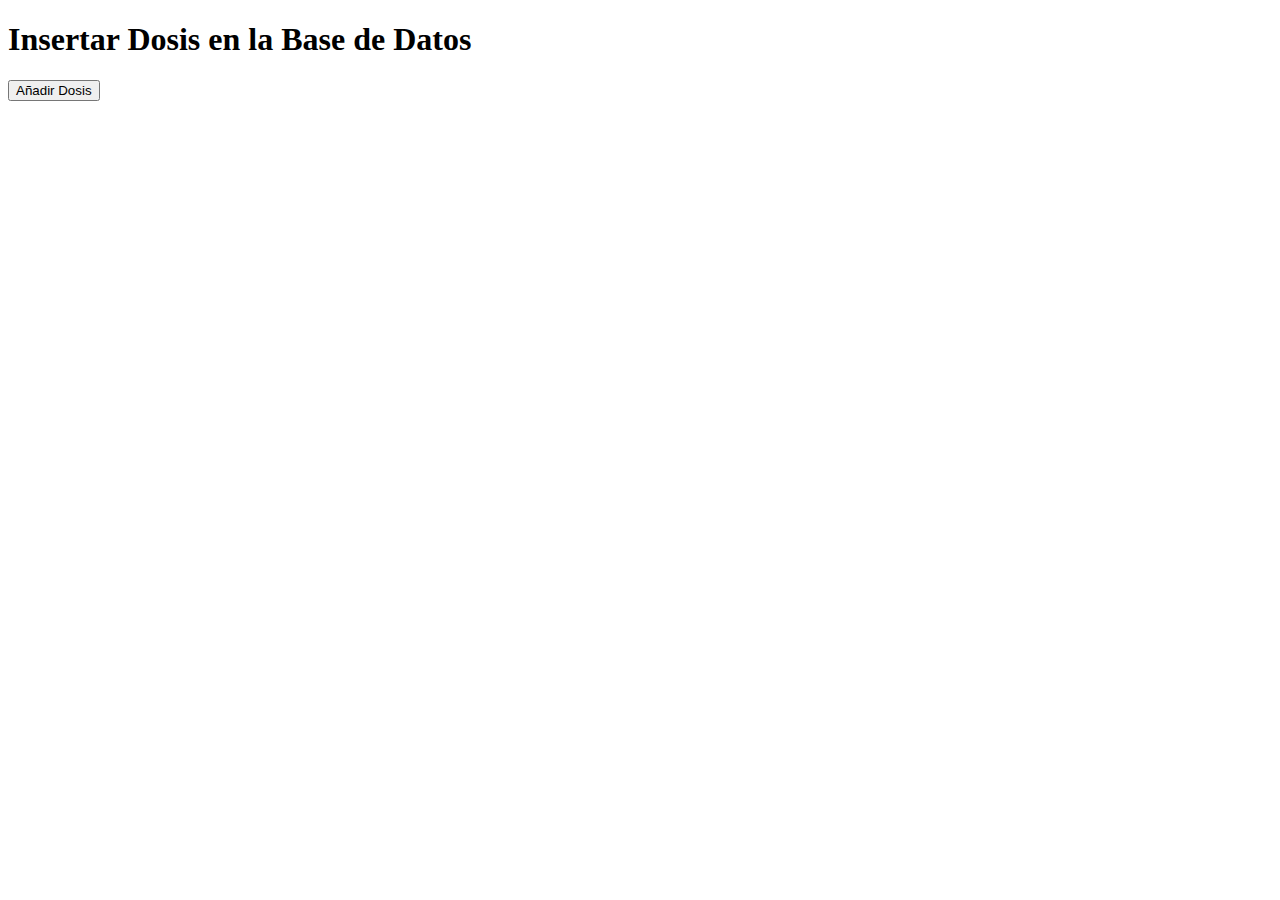
<file: healthdropper/ejem.html>
<!DOCTYPE html>
<html>
<head>
    <title>Insertar Dato en la Base de Datos</title>
    <script>
        function enviarDatos() {
            var xhr = new XMLHttpRequest();
            xhr.open("GET", "insertar.php?boton1=0&DOSIS=20", true);
            xhr.onreadystatechange = function () {
                if (xhr.readyState == 4 && xhr.status == 200) {
                    document.getElementById("respuesta").innerHTML = xhr.responseText;
                }
            };
            xhr.send();
        }
    </script>
</head>
<body>
    <h1>Insertar Dosis en la Base de Datos</h1>
    <button onclick="enviarDatos()">Añadir Dosis</button>
    <div id="respuesta"></div>
</body>
</html>
</file>
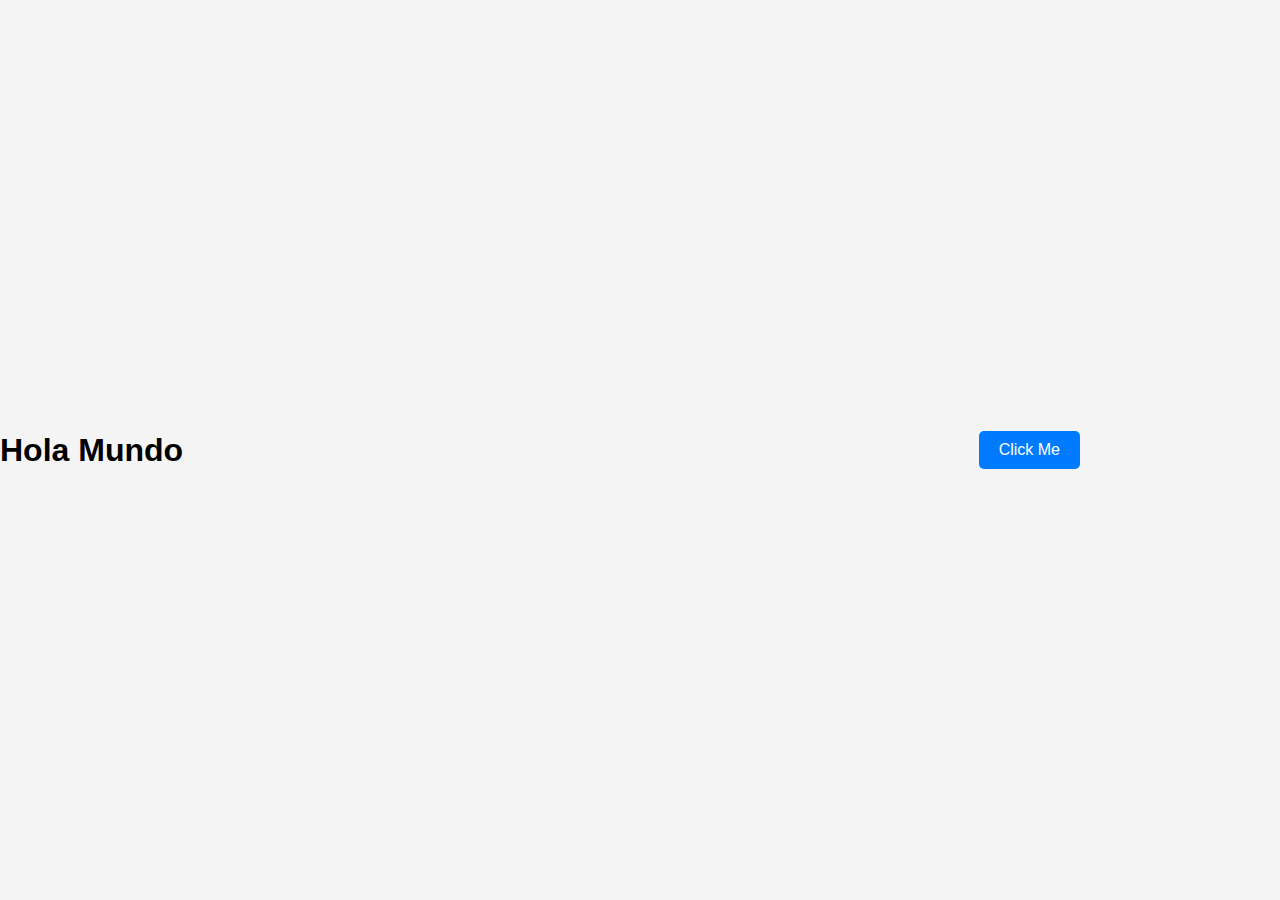
<file: healthdropper/HDCentral.html>
<!DOCTYPE html>
<html lang="en">
<head>
    <meta charset="UTF-8">
    <meta name="viewport" content="width=device-width, initial-scale=1.0">
    <title>Hola Mundo</title>
    <style>
        body {
            font-family: Arial, sans-serif;
            margin: 0;
            padding: 0;
            display: flex;
            justify-content: space-between;
            align-items: center;
            height: 100vh;
            background-color: #f4f4f4;
            padding-right: 2px;
        }
        .button-container {
            position: absolute;
            right: 200px;
        }
        button {
            padding: 10px 20px;
            font-size: 16px;
            color: #fff;
            background-color: #007BFF;
            border: none;
            border-radius: 5px;
            cursor: pointer;
        }

        button:hover {
            background-color: #0056b3;
        }
    </style>
</head>
<body>
    <h1>Hola Mundo</h1>
    <div class="button-container">
        <button>Click Me</button>
    </div>
</body>
</html>
</file>
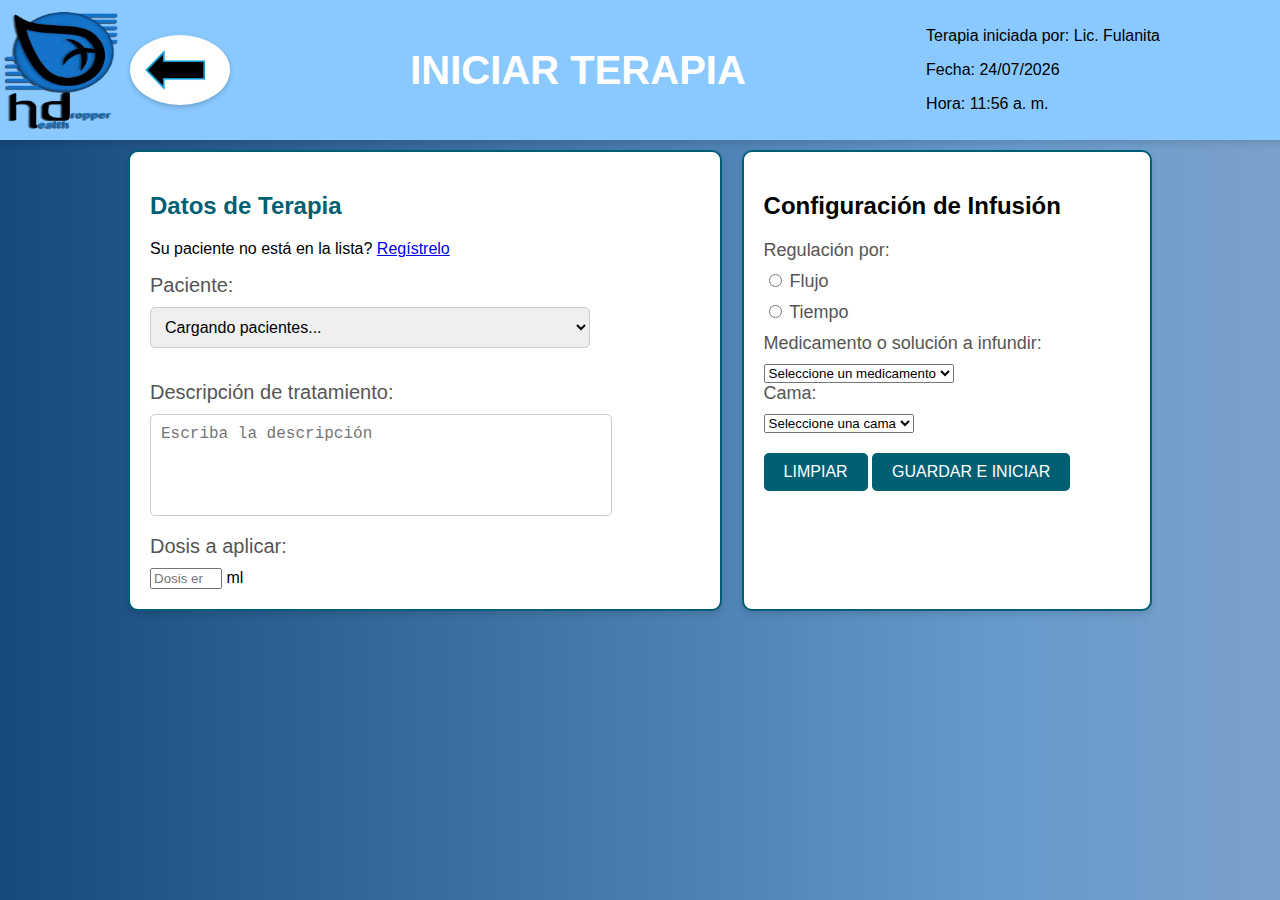
<file: healthdropper/InicTerapia.html>
<!DOCTYPE html>
<html lang="es">
<head>
    <meta charset="UTF-8">
    <meta name="viewport" content="width=device-width, initial-scale=1.0">
    <title>Iniciar Terapia</title>
    <style>
        body {
            margin: 0;
            font-family: Arial, sans-serif;
            background-color: #f4faff;
            display: flex;
            flex-direction: column;
            align-items: center;
            min-height: 100vh;
            background-image: url('imgs/background.png');
        }
        .barra-superior {
            background-color: #89c9ff;
            color: white;
            display: flex;
            align-items: center;
            justify-content: space-between;
            padding: 10px 20px;
            width: 100%;
            box-shadow: 0 4px 6px rgba(0, 0, 0, 0.1);
        }
        .barra-superior .izquierda {
            display: flex;
            align-items: center;
        }
        .barra-superior .izquierda img {
            width: 120px;
            height: 120px;
            margin-right: 10px;
        }
        .barra-superior .izquierda .btn-atras {
            display: flex;
            align-items: center;
            justify-content: center;
            background-color: white;
            border: none;
            padding: 15px;
            border-radius: 50%;
            cursor: pointer;
            transition: all 0.3s ease;
            box-shadow: 0 2px 5px rgba(0, 0, 0, 0.2);
        }
        .barra-superior .izquierda .btn-atras img {
            width: 60px;
            height: 40px;
        }
        .barra-superior .izquierda .btn-atras:hover {
            background-color: #d9f0ff;
            transform: scale(1.1);
            box-shadow: 0 4px 10px rgba(0, 0, 0, 0.3);
        }
        .barra-superior .titulo {
            flex-grow: 1;
            text-align: center;
            font-size: 40px;
            color: white;
            text-transform: uppercase;
            font-weight: bold;
        }
        .barra-superior .derecha {
            text-align: left;
            font-size: 16px;
            color: black;
            padding-right: 120px;
        }

        .contenido {
            display: flex;
            justify-content: space-between;
            width: 80%;
            margin-top: 10px;
            gap: 20px;
        }
        .formulario {
            background-color: white;
            border: 2px solid #005f73;
            border-radius: 10px;
            padding: 20px;
            width: 60%;
            box-shadow: 0 4px 6px rgba(0, 0, 0, 0.1);
        }
        .formulario h2 {
            font-size: 24px;
            color: #005f73;
            margin-bottom: 20px;
        }
        .formulario label {
            display: block;
            font-size: 20px;
            color: #555;
            margin-bottom: 10px;
        }
        .formulario input[type="text"], .formulario select, .formulario textarea {
            width: 80%;
            padding: 10px;
            margin-bottom: 15px;
            border: 1px solid #ccc;
            border-radius: 5px;
            font-size: 16px;
        }
        .formulario textarea {
            height: 80px;
            resize: none;
        }
        .formulario .nota {
            visibility: hidden;
            font-size: 14px;
            color: red;
            margin-top: -10px;
            margin-bottom: 10px;
        }

        .formulario-derecha {
            background-color: white;
            border: 2px solid #005f73;
            border-radius: 10px;
            padding: 20px;
            width: 40%;
            box-shadow: 0 4px 6px rgba(0, 0, 0, 0.1);
        }
        .formulario-derecha label {
            display: block;
            font-size: 18px;
            color: #555;
            margin-bottom: 10px;
        }
        .formulario-derecha input[type="number"] {
            width: 50%;
            padding: 10px;
            margin-bottom: 15px;
            border: 5px solid #ccc;
            border-radius: 5px;
            font-size: 16px;
        }
        .formulario-derecha .nota {
            visibility: hidden;
            font-size: 14px;
            color: red;
            margin-top: -10px;
            margin-bottom: 10px;
        }
        .formulario-derecha button {
            padding: 10px 20px;
            font-size: 16px;
            background-color: #005f73;
            color: white;
            border: none;
            border-radius: 5px;
            cursor: pointer;
        }
        .formulario-derecha button:hover {
            background-color: #013a4e;
        }

        #tiempo-container, #flujo-container {
            display: none;
        }
    </style>
    <script>
        function setFechaHora() {
            const now = new Date();
            const optionsFecha = { year: 'numeric', month: '2-digit', day: '2-digit' };
            const fecha = now.toLocaleDateString('es-ES', optionsFecha);
            const hora = now.toLocaleTimeString('es-ES', { hour: '2-digit', minute: '2-digit', hour12: true });

            document.getElementById('fecha').textContent = `Fecha: ${fecha}`;
            document.getElementById('hora').textContent = `Hora: ${hora}`;
        }

        window.onload = function() {
            setFechaHora();

            const regulacionRadios = document.getElementsByName('regulacion');
            const tiempoContainer = document.getElementById('tiempo-container');
            const flujoContainer = document.getElementById('flujo-container');

            regulacionRadios.forEach(radio => {
                radio.addEventListener('change', () => {
                    if (radio.value === 'tiempo' && radio.checked) {
                        tiempoContainer.style.display = 'block';
                        flujoContainer.style.display = 'none';
                    } else if (radio.value === 'flujo' && radio.checked) {
                        flujoContainer.style.display = 'block';
                        tiempoContainer.style.display = 'none';
                    } else {
                        tiempoContainer.style.display = 'none';
                        flujoContainer.style.display = 'none';
                    }
                });
            });
        };

        function irAtras() {
            history.back();
        }

        // Fetch para obtener pacientes desde un archivo PHP
        fetch('selecpac.php')
        .then(response => response.json())
        .then(data => {
            const select = document.getElementById('paciente');
            select.innerHTML = '<option value="">Seleccione un paciente</option>';
            data.forEach(paciente => {
                const option = document.createElement('option');
                option.value = paciente.id; // Puedes usar el ID del paciente
                option.textContent = `${paciente.nombre} ${paciente.apellido}`;
                select.appendChild(option);
            });
        })
        .catch(error => console.error('Error al cargar los pacientes:', error));
        //Fetch para obtencion de medicamentos
        fetch('selecmed.php')
        .then(response => response.json())
        .then(data => {
        const selectMedicamento = document.getElementById('medicamento');
        selectMedicamento.innerHTML = '<option value="">Seleccione un medicamento</option>';
        data.forEach(medicamento => {
        const option = document.createElement('option');
        option.value = medicamento.ID; // Usar el ID del medicamento
        option.textContent = medicamento.Nombre;
        selectMedicamento.appendChild(option);
    });
})
.catch(error => console.error('Error al cargar los medicamentos:', error));
        function limpiarFormulario() {
        // Obtener todos los inputs de texto y textarea
        const inputsTexto = document.querySelectorAll('input[type="text"], textarea');
        inputsTexto.forEach(input => input.value = '');

        // Reiniciar selects
        const selects = document.querySelectorAll('select');
        selects.forEach(select => select.selectedIndex = 0);

        // Desmarcar los radios
        const radios = document.querySelectorAll('input[type="radio"]');
        radios.forEach(radio => radio.checked = false);

        // Ocultar contenedores condicionales
        document.getElementById('tiempo-container').style.display = 'none';
        document.getElementById('flujo-container').style.display = 'none';
    }
        document.addEventListener('DOMContentLoaded', function() {
        const dosisInput = document.getElementById('dosis');
        const dosisNota = dosisInput.nextElementSibling; // Nota correspondiente

        const tiempoInput = document.getElementById('tiempo');
        const tiempoNota = tiempoInput.nextElementSibling;

        const flujoInput = document.getElementById('flujo');
        const flujoNota = flujoInput.nextElementSibling;

        // Función para validar rango y mostrar/ocultar nota
        function validarRango(input, nota, min, max) {
            const valor = parseFloat(input.value);
            if (valor < min || valor > max) {
                nota.style.visibility = 'visible'; // Mostrar la nota
            } else {
                nota.style.visibility = 'hidden'; // Ocultar la nota
            }
        }

        // Agregar eventos de validación a los campos
        dosisInput.addEventListener('input', function() {
            validarRango(dosisInput, dosisNota, 1, 3000);
        });

        tiempoInput.addEventListener('input', function() {
            validarRango(tiempoInput, tiempoNota, 0.1, 24);
        });

        flujoInput.addEventListener('input', function() {
            validarRango(flujoInput, flujoNota, 3, 120);
        });
    });
    function validarFormulario() {
    let esValido = true;

    // Validar paciente
    const paciente = document.getElementById('paciente');
    const pacienteNota = paciente.nextElementSibling;
    if (!paciente.value) {
        pacienteNota.style.visibility = 'visible';
        esValido = false;
    } else {
        pacienteNota.style.visibility = 'hidden';
    }

    // Validar descripción
    const descripcion = document.getElementById('descripcion');
    const descripcionNota = descripcion.nextElementSibling;
    if (!descripcion.value.trim()) {
        descripcionNota.style.visibility = 'visible';
        esValido = false;
    } else {
        descripcionNota.style.visibility = 'hidden';
    }

    // Validar dosis
    const dosis = document.getElementById('dosis');
    const dosisNota = dosis.nextElementSibling;
    const dosisValor = parseFloat(dosis.value);
    if (isNaN(dosisValor) || dosisValor < 1 || dosisValor > 3000) {
        dosisNota.style.visibility = 'visible';
        esValido = false;
    } else {
        dosisNota.style.visibility = 'hidden';
    }

    // Validar regulación
    const regulacionRadios = document.getElementsByName('regulacion');
    const regulacionNota = document.getElementById('regulacion-nota');
    let regulacionSeleccionada = false;

    regulacionRadios.forEach(radio => {
        if (radio.checked) {
            regulacionSeleccionada = true;
            regulacionNota.style.visibility = 'hidden';

            if (radio.value === 'tiempo') {
                const tiempo = document.getElementById('tiempo');
                const tiempoNota = tiempo.nextElementSibling;
                const tiempoValor = parseFloat(tiempo.value);
                if (isNaN(tiempoValor) || tiempoValor < 0.1 || tiempoValor > 24) {
                    tiempoNota.style.visibility = 'visible';
                    esValido = false;
                } else {
                    tiempoNota.style.visibility = 'hidden';
                }
            } else if (radio.value === 'flujo') {
                const flujo = document.getElementById('flujo');
                const flujoNota = flujo.nextElementSibling;
                const flujoValor = parseFloat(flujo.value);
                if (isNaN(flujoValor) || flujoValor < 3 || flujoValor > 120) {
                    flujoNota.style.visibility = 'visible';
                    esValido = false;
                } else {
                    flujoNota.style.visibility = 'hidden';
                }
            }
        }
    });

    if (!regulacionSeleccionada) {
        regulacionNota.style.visibility = 'visible';
        esValido = false;
    }

    // Validar medicamento
    const medicamento = document.getElementById('medicamento');
    const medicamentoNota = medicamento.nextElementSibling;
    if (!medicamento.value) {
        medicamentoNota.style.visibility = 'visible';
        esValido = false;
    } else {
        medicamentoNota.style.visibility = 'hidden';
    }

    // Validar cama
    const cama = document.getElementById('cama');
    const camaNota = cama.nextElementSibling;
    if (!cama.value) {
        camaNota.style.visibility = 'visible';
        esValido = false;
    } else {
        camaNota.style.visibility = 'hidden';
    }

    if (esValido) {
        const userConfirmed = confirm("Formulario válido. ¿Desea guardar e iniciar la terapia?");
        if (userConfirmed) {
            // Redirigir a la página "monitoreo.html" si el usuario hace clic en "Aceptar"
            window.location.href = "monitoreo.html"; // Redirección a monitoreo.html
        } else {
            alert('Operación cancelada.');
        }
    } else {
        alert('Por favor, complete todos los campos correctamente.');
    }
}
    </script>
</head>
<body>

<div class="barra-superior">
    <div class="izquierda">
        <img src="imgs/LOGOENTHD.png" alt="Logo">
        <button class="btn-atras" onclick="irAtras()">
            <img src="imgs/atras.png" alt="Atrás">
        </button>
    </div>
    <div class="titulo">Iniciar Terapia</div>
    <div class="derecha">
        <p>Terapia iniciada por: Lic. Fulanita</p>
        <p id="fecha"></p>
        <p id="hora"></p>
    </div>
</div>

<div class="contenido">
    <div class="formulario">
        <h2>Datos de Terapia</h2>
        <p>Su paciente no está en la lista? <a href="RegPac.php">Regístrelo</a></p>
        <label for="paciente">Paciente:</label>
        <select id="paciente">
            <option value="">Cargando pacientes...</option>
            <!-- Opciones serán insertadas aquí dinámicamente -->
        </select>
        <span class="nota">(Campo Obligatorio)</span>

        <label for="descripcion">Descripción de tratamiento:</label>
        <textarea id="descripcion" placeholder="Escriba la descripción"></textarea>

        <label for="dosis">Dosis a aplicar:</label>
        <input type="number" id="dosis" placeholder="Dosis en ml" max="3000" min="1"/> ml
        <span class="nota">(3000ml máximo)</span>
    </div>

    <div class="formulario-derecha">
        <h2>Configuración de Infusión</h2>
        <label>Regulación por: <span id="regulacion-nota" class="nota">No seleccionado</span></label>
        <label><input type="radio" name="regulacion" value="flujo"> Flujo</label>
        <label><input type="radio" name="regulacion" value="tiempo"> Tiempo</label>

        <div id="tiempo-container">
            <label for="tiempo">Seleccione el tiempo de aplicación en horas:</label>
            <input type="number" id="tiempo" placeholder="h" max="24" min="0.1">
            <span class="nota">(24h máximo)</span>
           
        </div>

        <div id="flujo-container">
            <label for="flujo">Ingrese el flujo en gotas por minuto:</label>
            <input type="number" id="flujo" placeholder="got/min" max="120" min="3">
            <span class="nota">(120 got/min máximo)</span>
            
        </div>

        <label for="medicamento">Medicamento o solución a infundir:</label>
        <select id="medicamento">
            <option value="">Seleccione un medicamento</option>
        </select>
        <span class="nota">(Campo Obligatorio)</span>

        <label for="cama">Cama:</label>
        <select id="cama">
        <option value="">Seleccione una cama</option>
        <option value="1">1</option>
        <option value="2">2</option>
        <option value="3">3</option>
        <option value="4">4</option>
        <option value="5">5</option>
        <option value="6">6</option>
        <option value="7">7</option>
        <option value="8">8</option>
        <option value="9">9</option>
        <option value="10">10</option>
</select>
<span class="nota">(Campo Obligatorio)</span>

        <div style="margin-top: 20px;">
            <button onclick="limpiarFormulario()">LIMPIAR</button>
            <button onclick="validarFormulario()">GUARDAR E INICIAR</button>
        </div>
    </div>
</div>

</body>
</html>
</file>
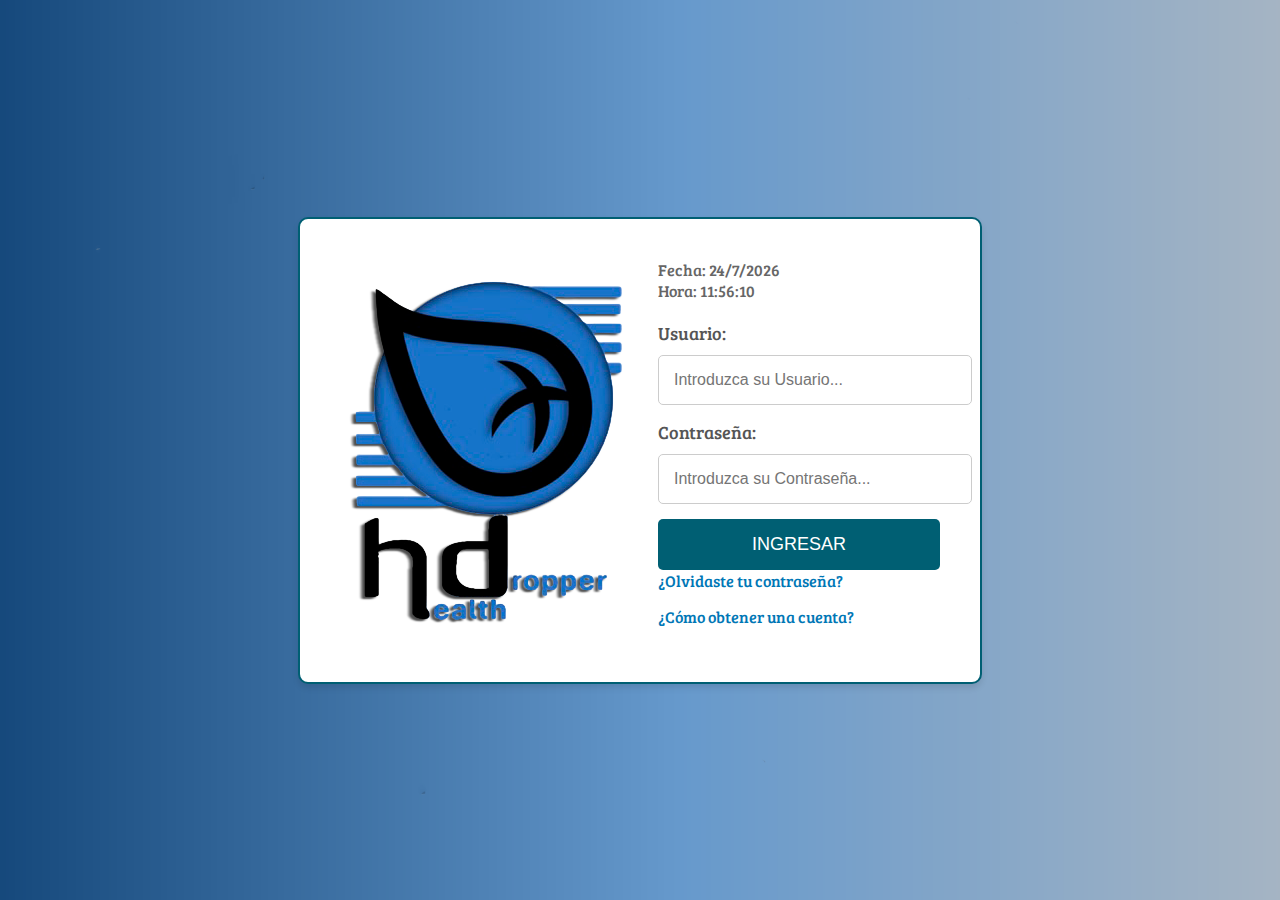
<file: healthdropper/LogHD.html>
<!DOCTYPE html>
<html lang="es">
<head>
    <meta charset="UTF-8">
    <meta name="viewport" content="width=device-width, initial-scale=1.0">
    <title>HD: Inicio de Sesión</title>
    <link href="https://fonts.googleapis.com/css2?family=Bree+Serif&display=swap" rel="stylesheet">
    <style>
        body {
            font-family: 'Bree Serif', serif; /* Fuente Bree Serif aplicada a todo el cuerpo */
            background-image: url('imgs/background.png');
            background-size: cover;
            background-position: center;
            background-repeat: no-repeat;
            margin: 0;
            display: flex;
            justify-content: center;
            align-items: center;
            height: 100vh;
        }
        .login-container {
            background-color: white;
            border: 2px solid #005f73;
            border-radius: 10px;
            padding: 40px;
            width: 600px;
            display: flex;
            flex-direction: row;
            gap: 30px;
            align-items: center;
            box-shadow: 0 4px 6px rgba(0, 0, 0, 0.1);
        }
        .image-placeholder {
            width: 288px;
            height: 349px;
            background-size: contain;
            background-position: center;
            background-repeat: no-repeat;
            border-radius: 5px;
        }
        .form-section {
            flex: 1;
        }
        .form-section h1 {
            font-size: 24px;
            color: #005f73;
            text-align: left;
            margin: 10px 0 20px 0;
        }
        .form-section label {
            display: block;
            font-size: 18px;
            color: #555;
            margin-bottom: 10px;
        }
        .form-section input {
            width: 100%;
            padding: 15px;
            margin-bottom: 15px;
            border: 1px solid #ccc;
            border-radius: 5px;
            font-size: 16px;
        }
        .form-section a {
            font-size: 16px;
            color: #0077b6;
            text-decoration: none;
            margin-bottom: 15px;
            display: inline-block;
        }
        .form-section a:hover {
            text-decoration: underline;
        }
        .form-section button {
            width: 100%;
            padding: 15px;
            background-color: #005f73;
            color: white;
            border: none;
            border-radius: 5px;
            font-size: 18px;
            cursor: pointer;
        }
        .form-section button:hover {
            background-color: #003d4d;
        }
        .error-message {
            color: red;
            font-size: 16px;
            margin-top: 10px;
        }
        .date-time {
            font-size: 16px;
            color: #666;
            margin-bottom: 20px;
        }
    </style>
</head>
<body>
    <div class="login-container">
        <div class="image-placeholder" style="background-image: url('imgs/LOGOENTHD.png');"></div>
        <div class="form-section">
            <div class="date-time">
                Fecha: <span id="date"></span><br>
                Hora: <span id="time"></span>
            </div>
            <form action="login.php" method="post">
                <div class="form-group px-4">
                    <label for="usuario" style="color: #555;">Usuario:</label>
                    <input type="text" class="form-control border-dark" placeholder="Introduzca su Usuario..." name="usuario" required>
                </div>
                <div class="form-group px-4">
                    <label for="clave" style="color: #555;">Contraseña:</label>
                    <input type="password" class="form-control border-dark" placeholder="Introduzca su Contraseña..." name="clave" required>
                </div>
                <div class="px-4 pt-1">
                    <button type="submit" class="btn btn-lg btn-success btn-block border-dark">INGRESAR</button>
                </div>
            </form>
            <div class="form-section">
                <a href="forgot-password.html">¿Olvidaste tu contraseña?</a><br>
                <a href="signup.html">¿Cómo obtener una cuenta?</a>
            </div>
        </div>
    </div>

    <script>
        const dateElement = document.getElementById('date');
        const timeElement = document.getElementById('time');

        function updateDateTime() {
            const now = new Date();
            dateElement.textContent = now.toLocaleDateString('es-ES');
            timeElement.textContent = now.toLocaleTimeString('es-ES');
        }

        setInterval(updateDateTime, 1000);
        updateDateTime();
    </script>
</body>
</html>
</file>
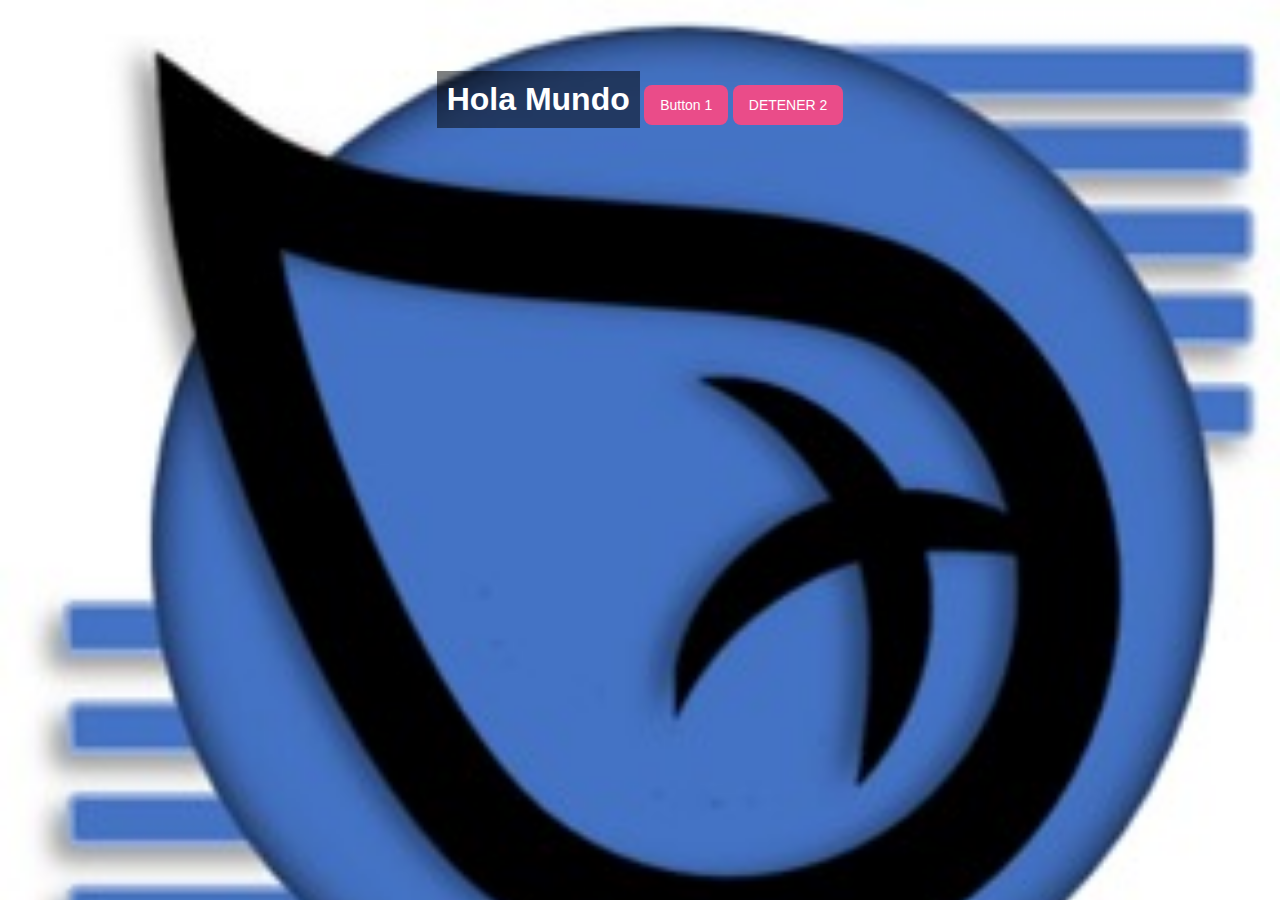
<file: healthdropper/pruebaweb.html>
<!DOCTYPE html>
<html lang="es">
<head>
    <meta charset="UTF-8">
    <meta name="viewport" content="width=device-width, initial-scale=1.0">
    <link rel="stylesheet" href="pruebacss.css">
    <title>Hola Mundo</title>
    <style>
        body {
            font-family: Arial, sans-serif;
            text-align: center;
            margin-top: 50px;
            background-size: cover;
            background-repeat: no-repeat;
            background-attachment: fixed;
            color: white;
        }
        .button-container {
            display: inline-block;
            margin-top: 20px;
        }
        .button-container button {
            margin: 0 10px;
            padding: 10px 20px;
            font-size: 16px;
            cursor: pointer;
            background-color: rgba(255, 255, 255, 0.8);
            border: none;
            border-radius: 5px;
            color: black;
        }
        h1 {
            background-color: rgba(0, 0, 0, 0.5);
            display: inline-block;
            padding: 10px;
        }
    </style>
</head>
<body>
    <h1>Hola Mundo</h1>
    <button class="button-1" role="button">Button 1</button>
    <button class="button-1" role="button">DETENER 2</button>
    
    </div>
</body>
</html>
</file>
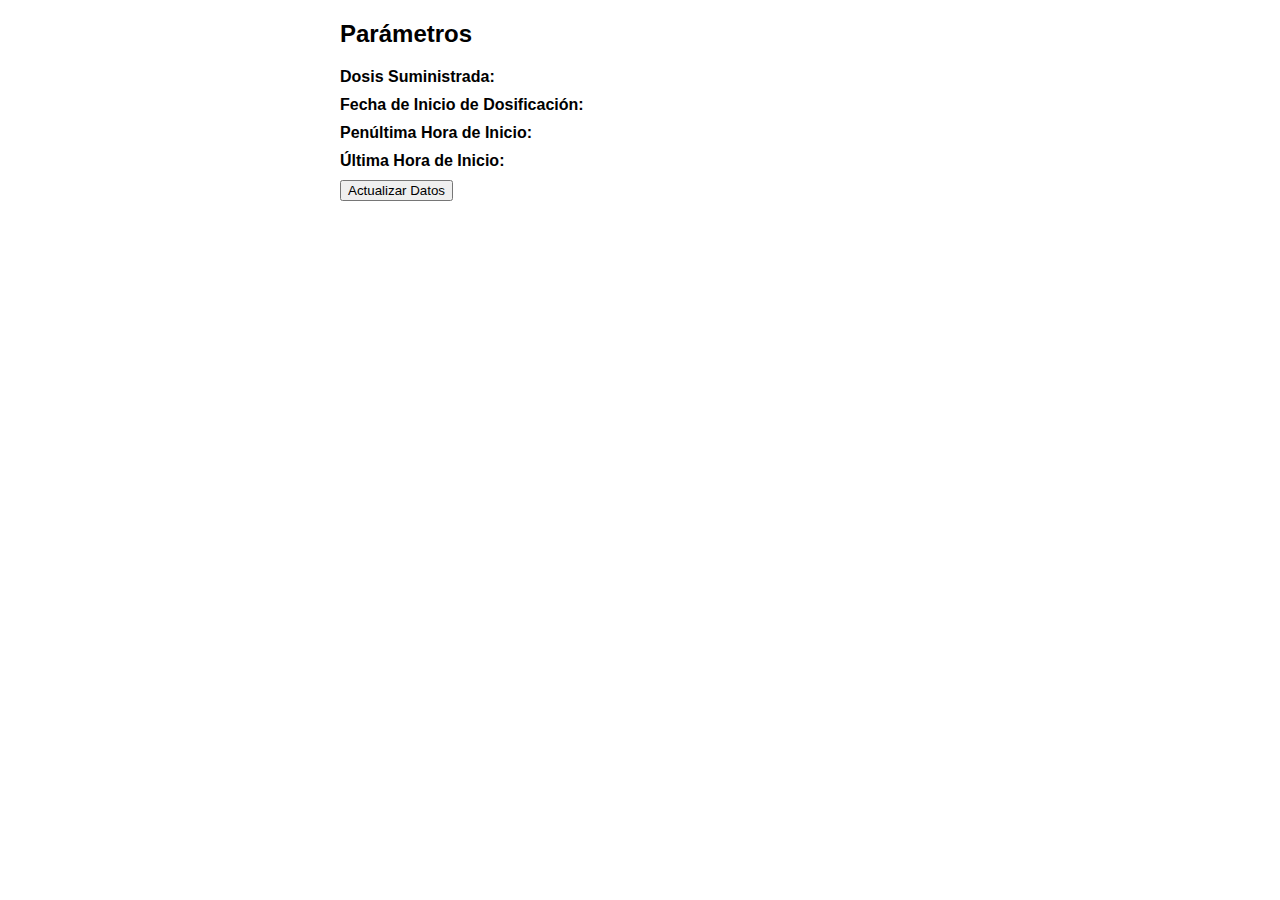
<file: healthdropper/WebVisualzado.html>
<!DOCTYPE html>
<html lang="es">
<head>
    <meta charset="UTF-8">
    <meta name="viewport" content="width=device-width, initial-scale=1.0">
    <title>Actualizar Parámetros</title>
    <style>
        body {
            font-family: Arial, sans-serif;
            margin: 20px;
        }
        .datos-container {
            max-width: 600px;
            margin: 0 auto;
        }
        .datos-item {
            margin-bottom: 10px;
        }
    </style>
</head>
<body>

<div class="datos-container">
    <h2>Parámetros</h2>
    
    <div class="datos-item" id="dosis-container">
        <strong>Dosis Suministrada:</strong> <span id="dosis"></span>
    </div>

    <div class="datos-item" id="fecha-container">
        <strong>Fecha de Inicio de Dosificación:</strong> <span id="fecha"></span>
    </div>

    <div class="datos-item" id="penultima-hora-container">
        <strong>Penúltima Hora de Inicio:</strong> <span id="penultima-hora"></span>
    </div>

    <div class="datos-item" id="ultima-hora-container">
        <strong>Última Hora de Inicio:</strong> <span id="ultima-hora"></span>
    </div>

    <button onclick="actualizarDatos()">Actualizar Datos</button>
</div>

<script>
    function actualizarDatos() {
        // Crear un objeto XMLHttpRequest
        let xhttp = new XMLHttpRequest();

        // Configurar la solicitud
        xhttp.onreadystatechange = function() {
            if (this.readyState == 4 && this.status == 200) {
                // Manejar la respuesta del servidor
                var datos = JSON.parse(this.responseText);

                // Mostrar los datos en la página
                document.getElementById('dosis').innerText = datos.DOSIS;
                document.getElementById('fecha').innerText = datos.FechaFinalizacion;
                document.getElementById('ultima-hora').innerText = datos.UltimaHoraInicio;
                document.getElementById('penultima-hora').innerText = datos.PenultimaHoraInicio;
            }
        };

        // Especificar el tipo de solicitud y la URL del servidor
        xhttp.open("GET", "http://localhost/UltimoDato.php", true);
        xhttp.send();
    }
</script>

</body>
</html>
</file>
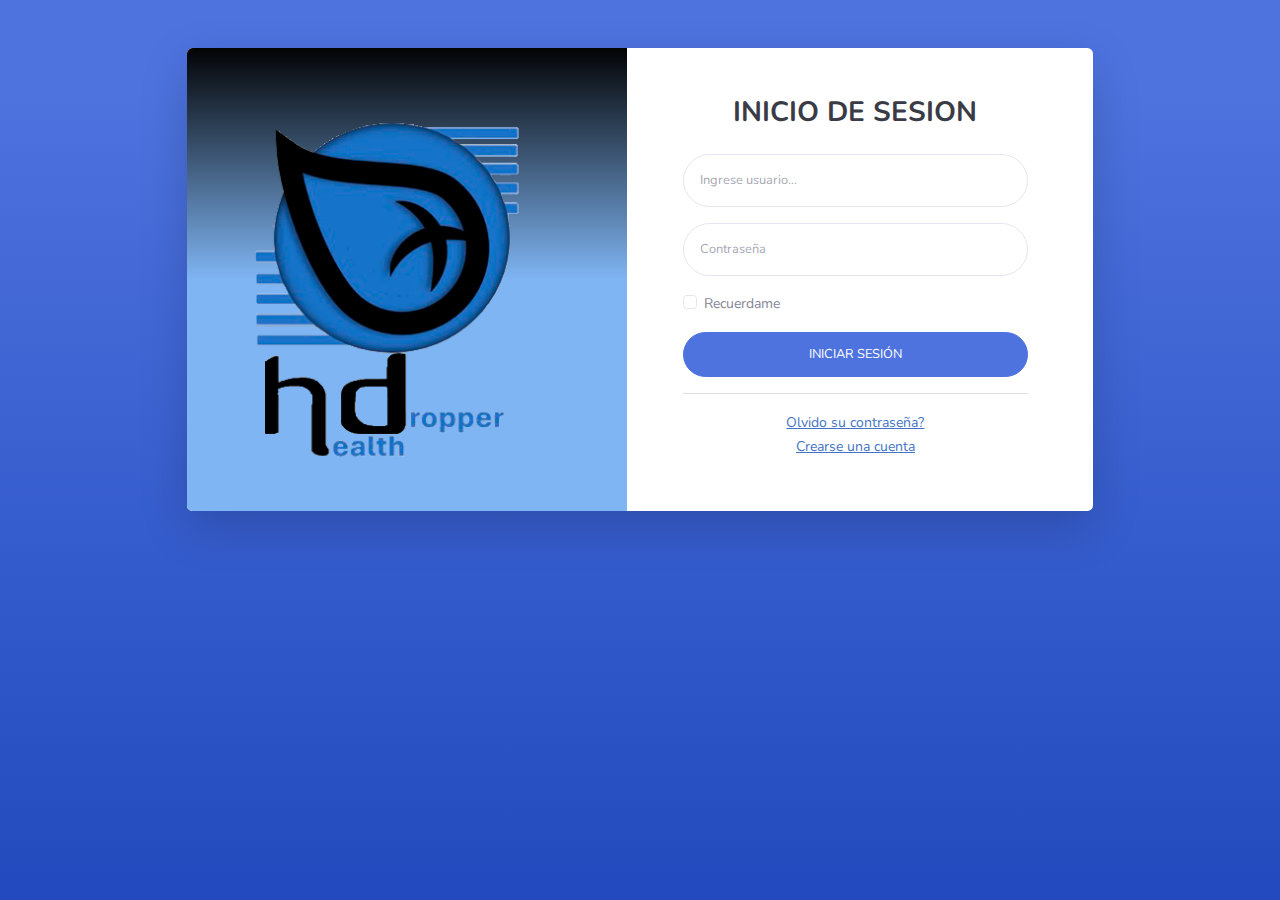
<file: healthdropper/HD/login.html>
<!DOCTYPE html>
<html data-bs-theme="light" lang="en">

<head>
    <meta charset="utf-8">
    <meta name="viewport" content="width=device-width, initial-scale=1.0, shrink-to-fit=no">
    <title>HD</title>
    <link rel="stylesheet" href="assets/bootstrap/css/bootstrap.min.css">
    <link rel="stylesheet" href="https://fonts.googleapis.com/css?family=Nunito:200,200i,300,300i,400,400i,600,600i,700,700i,800,800i,900,900i&amp;display=swap">
</head>

<body class="bg-gradient-primary">
    <div class="container">
        <div class="row justify-content-center">
            <div class="col-md-9 col-lg-12 col-xl-10">
                <div class="card shadow-lg o-hidden border-0 my-5">
                    <div class="card-body p-0">
                        <div class="row">
                            <div class="col-lg-6 col-xl-6 d-none d-lg-flex" style="width: 455.984px;height: 471.164px;margin: -4px;padding: 11px;background: linear-gradient(black 0%, #7fb5f3 50%), url(&quot;https://cdn.bootstrapstudio.io/placeholders/1400x800.png&quot;), var(--bs-card-border-color);box-shadow: 0px 0px var(--bs-emphasis-color);">
                                <div class="flex-grow-1 bg-login-image" style="background: url(&quot;assets/img/dogs/HD-PNG.png&quot;) no-repeat;background-size: contain;position: static;transform: scale(0.75);height: 459.164px;width: 213.999px;padding-right: 0px;margin-right: 15px;"></div>
                            </div>
                            <div class="col-lg-6 col-xl-6">
                                <div class="p-5">
                                    <div class="text-center">
                                        <h3 class="text-dark mb-4"><strong>INICIO DE SESION</strong></h3>
                                    </div>
                                    <form class="user" action="login.php" method="POST"> <!-- Se indica que el formulario se enviará a login.php -->
                                        <div class="mb-3">
                                            <input class="form-control form-control-user" type="email" id="exampleInputEmail" aria-describedby="emailHelp" placeholder="Ingrese usuario..." name="usuario" required> <!-- Cambié el name a "usuario" -->
                                        </div>
                                        <div class="mb-3">
                                            <input class="form-control form-control-user" type="password" id="exampleInputPassword" placeholder="Contraseña" name="clave" required> <!-- Cambié el name a "clave" -->
                                        </div>
                                        <div class="mb-3">
                                            <div class="custom-checkbox small">
                                                <div class="form-check">
                                                    <input class="form-check-input" type="checkbox" id="formCheck-1">
                                                    <label class="form-check-label" for="formCheck-1">Recuerdame</label>
                                                </div>
                                            </div>
                                        </div>
                                        <button class="btn btn-primary d-block btn-user w-100" type="submit">INICIAR SESIÓN</button>
                                        <hr>
                                    </form>
                                    <div class="text-center"><a class="small" href="forgot-password.html" style="color: #4473c5;">Olvido su contraseña?</a></div>
                                    <div class="text-center"><a class="small" href="register.html" style="color: #4473c5;">Crearse una cuenta</a></div>
                                </div>
                            </div>
                        </div>
                    </div>
                </div>
            </div>
        </div>
    </div>
    <script src="https://cdn.jsdelivr.net/npm/bootstrap@5.3.3/dist/js/bootstrap.bundle.min.js"></script>
    <script src="assets/js/script.min.js"></script>
</body>

</html>
</file>
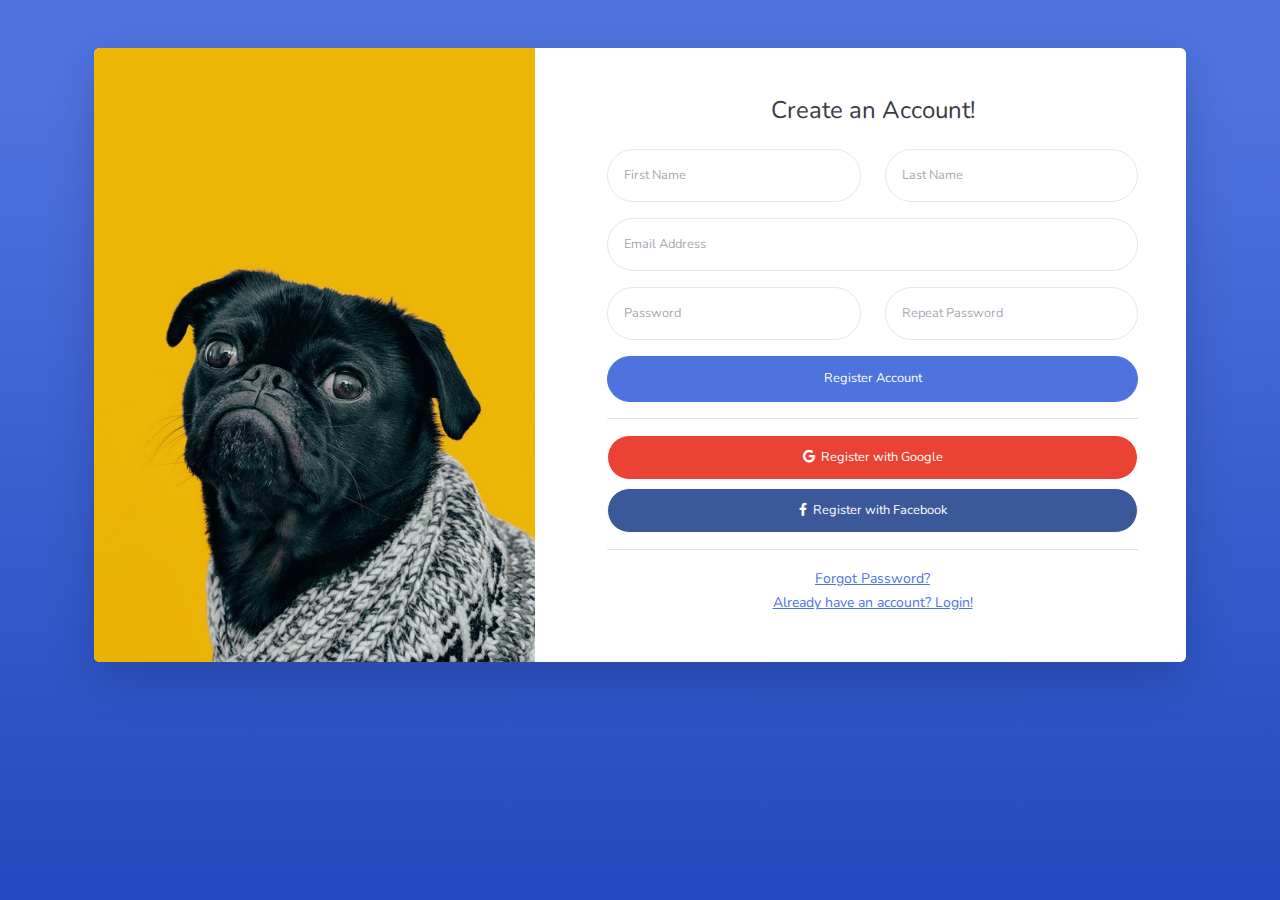
<file: healthdropper/HD/register.html>
<!DOCTYPE html>
<html data-bs-theme="light" lang="en">

<head>
    <meta charset="utf-8">
    <meta name="viewport" content="width=device-width, initial-scale=1.0, shrink-to-fit=no">
    <title>Register - Brand</title>
    <link rel="stylesheet" href="assets/bootstrap/css/bootstrap.min.css">
    <link rel="stylesheet" href="https://fonts.googleapis.com/css?family=Nunito:200,200i,300,300i,400,400i,600,600i,700,700i,800,800i,900,900i&amp;display=swap">
    <link rel="stylesheet" href="https://use.fontawesome.com/releases/v5.12.0/css/all.css">
</head>

<body class="bg-gradient-primary">
    <div class="container">
        <div class="card shadow-lg o-hidden border-0 my-5">
            <div class="card-body p-0">
                <div class="row">
                    <div class="col-lg-5 d-none d-lg-flex">
                        <div class="flex-grow-1 bg-register-image" style="background-image: url(&quot;assets/img/dogs/image2.jpeg&quot;);"></div>
                    </div>
                    <div class="col-lg-7">
                        <div class="p-5">
                            <div class="text-center">
                                <h4 class="text-dark mb-4">Create an Account!</h4>
                            </div>
                            <form class="user">
                                <div class="row mb-3">
                                    <div class="col-sm-6 mb-3 mb-sm-0"><input class="form-control form-control-user" type="text" id="exampleFirstName" placeholder="First Name" name="first_name"></div>
                                    <div class="col-sm-6"><input class="form-control form-control-user" type="text" id="exampleLastName" placeholder="Last Name" name="last_name"></div>
                                </div>
                                <div class="mb-3"><input class="form-control form-control-user" type="email" id="exampleInputEmail" aria-describedby="emailHelp" placeholder="Email Address" name="email"></div>
                                <div class="row mb-3">
                                    <div class="col-sm-6 mb-3 mb-sm-0"><input class="form-control form-control-user" type="password" id="examplePasswordInput" placeholder="Password" name="password"></div>
                                    <div class="col-sm-6"><input class="form-control form-control-user" type="password" id="exampleRepeatPasswordInput" placeholder="Repeat Password" name="password_repeat"></div>
                                </div><button class="btn btn-primary d-block btn-user w-100" type="submit">Register Account</button>
                                <hr><a class="btn btn-primary d-block btn-google btn-user w-100 mb-2" role="button"><i class="fab fa-google"></i>&nbsp; Register with Google</a><a class="btn btn-primary d-block btn-facebook btn-user w-100" role="button"><i class="fab fa-facebook-f"></i>&nbsp; Register with Facebook</a>
                                <hr>
                            </form>
                            <div class="text-center"><a class="small" href="forgot-password.html">Forgot Password?</a></div>
                            <div class="text-center"><a class="small" href="login.html">Already have an account? Login!</a></div>
                        </div>
                    </div>
                </div>
            </div>
        </div>
    </div>
    <script src="https://cdn.jsdelivr.net/npm/bootstrap@5.3.3/dist/js/bootstrap.bundle.min.js"></script>
    <script src="assets/js/script.min.js"></script>
</body>

</html>
</file>
<file: healthdropper/pruebacss.css>
body{
    background-image: url(imgs/health.jpg);
}
h1{
    font-family:'Oswald', sans-serif;
    
}
.text-center{
    font-size: 80px;
}
.centro{
    background-color: #c0c0c0;
    margin-top: 100px;
    padding: 30px;
    border-radius: 10%;
}
.form-label{
    font-weight: bold;
}
.button-1 {
  background-color: #EA4C89;
  border-radius: 8px;
  border-style: none;
  box-sizing: border-box;
  color: #FFFFFF;
  cursor: pointer;
  display: inline-block;
  font-family: "Haas Grot Text R Web", "Helvetica Neue", Helvetica, Arial, sans-serif;
  font-size: 14px;
  font-weight: 500;
  height: 40px;
  line-height: 20px;
  list-style: none;
  margin: 0;
  outline: none;
  padding: 10px 16px;
  position: relative;
  text-align: center;
  text-decoration: none;
  transition: color 100ms;
  vertical-align: baseline;
  user-select: none;
  -webkit-user-select: none;
  touch-action: manipulation;
}

.button-1:hover,
.button-1:focus {
  background-color: #F082AC;
}
</file>
